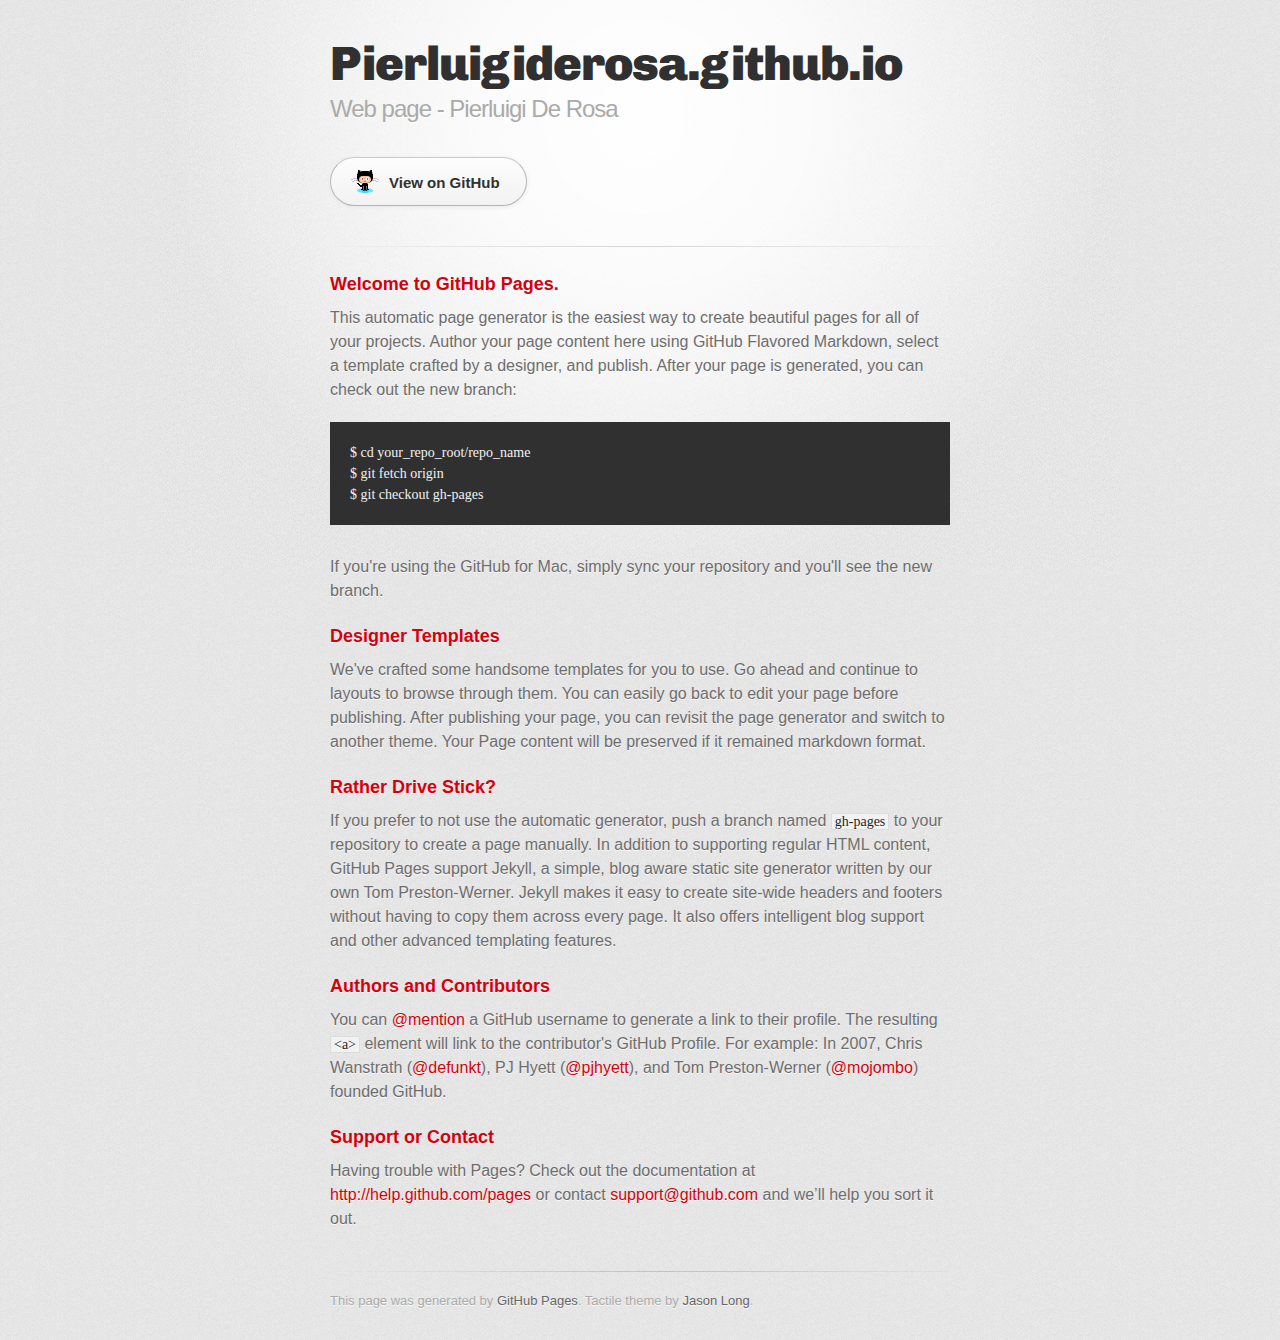
<file: index.html>
<!DOCTYPE html>
<html>
  <head>
    <meta charset='utf-8'>
    <meta http-equiv="X-UA-Compatible" content="chrome=1">
    <link href='https://fonts.googleapis.com/css?family=Chivo:900' rel='stylesheet' type='text/css'>
    <link rel="stylesheet" type="text/css" href="stylesheets/stylesheet.css" media="screen">
    <link rel="stylesheet" type="text/css" href="stylesheets/pygment_trac.css" media="screen">
    <link rel="stylesheet" type="text/css" href="stylesheets/print.css" media="print">
    <!--[if lt IE 9]>
    <script src="//html5shiv.googlecode.com/svn/trunk/html5.js"></script>
    <![endif]-->
    <title>Pierluigiderosa.github.io by pierluigiderosa</title>
  </head>

  <body>
    <div id="container">
      <div class="inner">

        <header>
          <h1>Pierluigiderosa.github.io</h1>
          <h2>Web page - Pierluigi De Rosa</h2>
        </header>

        <section id="downloads" class="clearfix">
          <a href="https://github.com/pierluigiderosa" id="view-on-github" class="button"><span>View on GitHub</span></a>
        </section>

        <hr>

        <section id="main_content">
          <h3>
<a name="welcome-to-github-pages" class="anchor" href="#welcome-to-github-pages"><span class="octicon octicon-link"></span></a>Welcome to GitHub Pages.</h3>

<p>This automatic page generator is the easiest way to create beautiful pages for all of your projects. Author your page content here using GitHub Flavored Markdown, select a template crafted by a designer, and publish. After your page is generated, you can check out the new branch:</p>

<pre><code>$ cd your_repo_root/repo_name
$ git fetch origin
$ git checkout gh-pages
</code></pre>

<p>If you're using the GitHub for Mac, simply sync your repository and you'll see the new branch.</p>

<h3>
<a name="designer-templates" class="anchor" href="#designer-templates"><span class="octicon octicon-link"></span></a>Designer Templates</h3>

<p>We've crafted some handsome templates for you to use. Go ahead and continue to layouts to browse through them. You can easily go back to edit your page before publishing. After publishing your page, you can revisit the page generator and switch to another theme. Your Page content will be preserved if it remained markdown format.</p>

<h3>
<a name="rather-drive-stick" class="anchor" href="#rather-drive-stick"><span class="octicon octicon-link"></span></a>Rather Drive Stick?</h3>

<p>If you prefer to not use the automatic generator, push a branch named <code>gh-pages</code> to your repository to create a page manually. In addition to supporting regular HTML content, GitHub Pages support Jekyll, a simple, blog aware static site generator written by our own Tom Preston-Werner. Jekyll makes it easy to create site-wide headers and footers without having to copy them across every page. It also offers intelligent blog support and other advanced templating features.</p>

<h3>
<a name="authors-and-contributors" class="anchor" href="#authors-and-contributors"><span class="octicon octicon-link"></span></a>Authors and Contributors</h3>

<p>You can <a href="https://github.com/blog/821" class="user-mention">@mention</a> a GitHub username to generate a link to their profile. The resulting <code>&lt;a&gt;</code> element will link to the contributor's GitHub Profile. For example: In 2007, Chris Wanstrath (<a href="https://github.com/defunkt" class="user-mention">@defunkt</a>), PJ Hyett (<a href="https://github.com/pjhyett" class="user-mention">@pjhyett</a>), and Tom Preston-Werner (<a href="https://github.com/mojombo" class="user-mention">@mojombo</a>) founded GitHub.</p>

<h3>
<a name="support-or-contact" class="anchor" href="#support-or-contact"><span class="octicon octicon-link"></span></a>Support or Contact</h3>

<p>Having trouble with Pages? Check out the documentation at <a href="http://help.github.com/pages">http://help.github.com/pages</a> or contact <a href="mailto:support@github.com">support@github.com</a> and we’ll help you sort it out.</p>
        </section>

        <footer>
          This page was generated by <a href="http://pages.github.com">GitHub Pages</a>. Tactile theme by <a href="https://twitter.com/jasonlong">Jason Long</a>.
        </footer>

        
      </div>
    </div>
  </body>
</html>
</file>
<file: stylesheets/pygment_trac.css>
.highlight  { background: #ffffff; }
.highlight .c { color: #999988; font-style: italic } /* Comment */
.highlight .err { color: #a61717; background-color: #e3d2d2 } /* Error */
.highlight .k { font-weight: bold } /* Keyword */
.highlight .o { font-weight: bold } /* Operator */
.highlight .cm { color: #999988; font-style: italic } /* Comment.Multiline */
.highlight .cp { color: #999999; font-weight: bold } /* Comment.Preproc */
.highlight .c1 { color: #999988; font-style: italic } /* Comment.Single */
.highlight .cs { color: #999999; font-weight: bold; font-style: italic } /* Comment.Special */
.highlight .gd { color: #000000; background-color: #ffdddd } /* Generic.Deleted */
.highlight .gd .x { color: #000000; background-color: #ffaaaa } /* Generic.Deleted.Specific */
.highlight .ge { font-style: italic } /* Generic.Emph */
.highlight .gr { color: #aa0000 } /* Generic.Error */
.highlight .gh { color: #999999 } /* Generic.Heading */
.highlight .gi { color: #000000; background-color: #ddffdd } /* Generic.Inserted */
.highlight .gi .x { color: #000000; background-color: #aaffaa } /* Generic.Inserted.Specific */
.highlight .go { color: #888888 } /* Generic.Output */
.highlight .gp { color: #555555 } /* Generic.Prompt */
.highlight .gs { font-weight: bold } /* Generic.Strong */
.highlight .gu { color: #800080; font-weight: bold; } /* Generic.Subheading */
.highlight .gt { color: #aa0000 } /* Generic.Traceback */
.highlight .kc { font-weight: bold } /* Keyword.Constant */
.highlight .kd { font-weight: bold } /* Keyword.Declaration */
.highlight .kn { font-weight: bold } /* Keyword.Namespace */
.highlight .kp { font-weight: bold } /* Keyword.Pseudo */
.highlight .kr { font-weight: bold } /* Keyword.Reserved */
.highlight .kt { color: #445588; font-weight: bold } /* Keyword.Type */
.highlight .m { color: #009999 } /* Literal.Number */
.highlight .s { color: #d14 } /* Literal.String */
.highlight .na { color: #008080 } /* Name.Attribute */
.highlight .nb { color: #0086B3 } /* Name.Builtin */
.highlight .nc { color: #445588; font-weight: bold } /* Name.Class */
.highlight .no { color: #008080 } /* Name.Constant */
.highlight .ni { color: #800080 } /* Name.Entity */
.highlight .ne { color: #990000; font-weight: bold } /* Name.Exception */
.highlight .nf { color: #990000; font-weight: bold } /* Name.Function */
.highlight .nn { color: #555555 } /* Name.Namespace */
.highlight .nt { color: #000080 } /* Name.Tag */
.highlight .nv { color: #008080 } /* Name.Variable */
.highlight .ow { font-weight: bold } /* Operator.Word */
.highlight .w { color: #bbbbbb } /* Text.Whitespace */
.highlight .mf { color: #009999 } /* Literal.Number.Float */
.highlight .mh { color: #009999 } /* Literal.Number.Hex */
.highlight .mi { color: #009999 } /* Literal.Number.Integer */
.highlight .mo { color: #009999 } /* Literal.Number.Oct */
.highlight .sb { color: #d14 } /* Literal.String.Backtick */
.highlight .sc { color: #d14 } /* Literal.String.Char */
.highlight .sd { color: #d14 } /* Literal.String.Doc */
.highlight .s2 { color: #d14 } /* Literal.String.Double */
.highlight .se { color: #d14 } /* Literal.String.Escape */
.highlight .sh { color: #d14 } /* Literal.String.Heredoc */
.highlight .si { color: #d14 } /* Literal.String.Interpol */
.highlight .sx { color: #d14 } /* Literal.String.Other */
.highlight .sr { color: #009926 } /* Literal.String.Regex */
.highlight .s1 { color: #d14 } /* Literal.String.Single */
.highlight .ss { color: #990073 } /* Literal.String.Symbol */
.highlight .bp { color: #999999 } /* Name.Builtin.Pseudo */
.highlight .vc { color: #008080 } /* Name.Variable.Class */
.highlight .vg { color: #008080 } /* Name.Variable.Global */
.highlight .vi { color: #008080 } /* Name.Variable.Instance */
.highlight .il { color: #009999 } /* Literal.Number.Integer.Long */

.type-csharp .highlight .k { color: #0000FF }
.type-csharp .highlight .kt { color: #0000FF }
.type-csharp .highlight .nf { color: #000000; font-weight: normal }
.type-csharp .highlight .nc { color: #2B91AF }
.type-csharp .highlight .nn { color: #000000 }
.type-csharp .highlight .s { color: #A31515 }
.type-csharp .highlight .sc { color: #A31515 }
</file>
<file: stylesheets/print.css>
html, body, div, span, applet, object, iframe,
h1, h2, h3, h4, h5, h6, p, blockquote, pre,
a, abbr, acronym, address, big, cite, code,
del, dfn, em, img, ins, kbd, q, s, samp,
small, strike, strong, sub, sup, tt, var,
b, u, i, center,
dl, dt, dd, ol, ul, li,
fieldset, form, label, legend,
table, caption, tbody, tfoot, thead, tr, th, td,
article, aside, canvas, details, embed, 
figure, figcaption, footer, header, hgroup, 
menu, nav, output, ruby, section, summary,
time, mark, audio, video {
  margin: 0;
  padding: 0;
  border: 0;
  font-size: 100%;
  font: inherit;
  vertical-align: baseline;
}
/* HTML5 display-role reset for older browsers */
article, aside, details, figcaption, figure, 
footer, header, hgroup, menu, nav, section {
  display: block;
}
body {
  line-height: 1;
}
ol, ul {
  list-style: none;
}
blockquote, q {
  quotes: none;
}
blockquote:before, blockquote:after,
q:before, q:after {
  content: '';
  content: none;
}
table {
  border-collapse: collapse;
  border-spacing: 0;
}
body {
  font-size: 13px;
  line-height: 1.5; 
  font-family: 'Helvetica Neue', Helvetica, Arial, serif;
  color: #000;
}

a {
  color: #d5000d;
  font-weight: bold;
}

header {
  padding-top: 35px;
  padding-bottom: 10px;
}

header h1 {
  font-weight: bold;
  letter-spacing: -1px;
  font-size: 48px;
  color: #303030;
  line-height: 1.2;
}

header h2 {
  letter-spacing: -1px;
  font-size: 24px;
  color: #aaa;
  font-weight: normal;
  line-height: 1.3;
}
#downloads {
  display: none;
}
#main_content {
  padding-top: 20px;
}

code, pre {
  font-family: Monaco, "Bitstream Vera Sans Mono", "Lucida Console", Terminal;
  color: #222;
  margin-bottom: 30px;
  font-size: 12px;
}

code {
  padding: 0 3px;
}

pre {
  border: solid 1px #ddd;
  padding: 20px;
  overflow: auto;
}
pre code {
  padding: 0;
}

ul, ol, dl {
  margin-bottom: 20px;
}


/* COMMON STYLES */

table {
  width: 100%;
  border: 1px solid #ebebeb;
}

th {
  font-weight: 500;
}

td {
  border: 1px solid #ebebeb;
  text-align: center; 
  font-weight: 300;
}

form {
  background: #f2f2f2;
  padding: 20px;
  
}


/* GENERAL ELEMENT TYPE STYLES */

h1 {
  font-size: 2.8em;
} 

h2 {
  font-size: 22px;
  font-weight: bold;
  color: #303030;
  margin-bottom: 8px;
} 

h3 {
  color: #d5000d;
  font-size: 18px;
  font-weight: bold;
  margin-bottom: 8px;
} 
 
h4 {
  font-size: 16px;
  color: #303030;
  font-weight: bold;
} 

h5 {
  font-size: 1em;
  color: #303030;
} 

h6 {
  font-size: .8em;
  color: #303030;
} 

p {
  font-weight: 300;
  margin-bottom: 20px;
}
 
a {
  text-decoration: none;
}

p a {
  font-weight: 400;
}

blockquote {
  font-size: 1.6em;
  border-left: 10px solid #e9e9e9;
  margin-bottom: 20px;
  padding: 0 0 0 30px;
}

ul li {
  list-style: disc inside;
  padding-left: 20px;
}

ol li {
  list-style: decimal inside;
  padding-left: 3px;
}

dl dd {
  font-style: italic;
  font-weight: 100;
}

footer {
  margin-top: 40px;
  padding-top: 20px;
  padding-bottom: 30px;
  font-size: 13px;
  color: #aaa;
}

footer a {
  color: #666;
}

/* MISC */
.clearfix:after {
  clear: both;
  content: '.';
  display: block;
  visibility: hidden;
  height: 0;
}

.clearfix {display: inline-block;}
* html .clearfix {height: 1%;}
.clearfix {display: block;}
</file>
<file: stylesheets/stylesheet.css>
/* http://meyerweb.com/eric/tools/css/reset/ 
   v2.0 | 20110126
   License: none (public domain)
*/
html, body, div, span, applet, object, iframe,
h1, h2, h3, h4, h5, h6, p, blockquote, pre,
a, abbr, acronym, address, big, cite, code,
del, dfn, em, img, ins, kbd, q, s, samp,
small, strike, strong, sub, sup, tt, var,
b, u, i, center,
dl, dt, dd, ol, ul, li,
fieldset, form, label, legend,
table, caption, tbody, tfoot, thead, tr, th, td,
article, aside, canvas, details, embed, 
figure, figcaption, footer, header, hgroup, 
menu, nav, output, ruby, section, summary,
time, mark, audio, video {
	margin: 0;
	padding: 0;
	border: 0;
	font-size: 100%;
	font: inherit;
	vertical-align: baseline;
}
/* HTML5 display-role reset for older browsers */
article, aside, details, figcaption, figure, 
footer, header, hgroup, menu, nav, section {
	display: block;
}
body {
	line-height: 1;
}
ol, ul {
	list-style: none;
}
blockquote, q {
	quotes: none;
}
blockquote:before, blockquote:after,
q:before, q:after {
	content: '';
	content: none;
}
table {
	border-collapse: collapse;
	border-spacing: 0;
}

/* LAYOUT STYLES */
body {
  font-size: 1em;
  line-height: 1.5; 
  background: #e7e7e7 url(../images/body-bg.png) 0 0 repeat;
  font-family: 'Helvetica Neue', Helvetica, Arial, serif;
  text-shadow: 0 1px 0 rgba(255, 255, 255, 0.8);
  color: #6d6d6d;
}

a {
  color: #d5000d;
}
a:hover {
  color: #c5000c;
}

header {
  padding-top: 35px;
  padding-bottom: 25px;
}

header h1 {
  font-family: 'Chivo', 'Helvetica Neue', Helvetica, Arial, serif; font-weight: 900;
  letter-spacing: -1px;
  font-size: 48px;
  color: #303030;
  line-height: 1.2;
}

header h2 {
  letter-spacing: -1px;
  font-size: 24px;
  color: #aaa;
  font-weight: normal;
  line-height: 1.3;
}

#container {
  background: transparent url(../images/highlight-bg.jpg) 50% 0 no-repeat;
  min-height: 595px;
}

.inner {
  width: 620px;
  margin: 0 auto;
}

#container .inner img {
  max-width: 100%;
}

#downloads {
  margin-bottom: 40px;
}

a.button {
  -moz-border-radius: 30px;
  -webkit-border-radius: 30px;                     
  border-radius: 30px;
  border-top: solid 1px #cbcbcb;
  border-left: solid 1px #b7b7b7;
  border-right: solid 1px #b7b7b7;
  border-bottom: solid 1px #b3b3b3;
  color: #303030;
  line-height: 25px;
  font-weight: bold;
  font-size: 15px;
  padding: 12px 8px 12px 8px;
  display: block;
  float: left;
  width: 179px;
  margin-right: 14px;  
  background: #fdfdfd; /* Old browsers */
  background: -moz-linear-gradient(top,  #fdfdfd 0%, #f2f2f2 100%); /* FF3.6+ */
  background: -webkit-gradient(linear, left top, left bottom, color-stop(0%,#fdfdfd), color-stop(100%,#f2f2f2)); /* Chrome,Safari4+ */
  background: -webkit-linear-gradient(top,  #fdfdfd 0%,#f2f2f2 100%); /* Chrome10+,Safari5.1+ */
  background: -o-linear-gradient(top,  #fdfdfd 0%,#f2f2f2 100%); /* Opera 11.10+ */
  background: -ms-linear-gradient(top,  #fdfdfd 0%,#f2f2f2 100%); /* IE10+ */
  background: linear-gradient(top,  #fdfdfd 0%,#f2f2f2 100%); /* W3C */
  filter: progid:DXImageTransform.Microsoft.gradient( startColorstr='#fdfdfd', endColorstr='#f2f2f2',GradientType=0 ); /* IE6-9 */
  -webkit-box-shadow: 10px 10px 5px #888;
  -moz-box-shadow: 10px 10px 5px #888;
  box-shadow: 0px 1px 5px #e8e8e8;
}
a.button:hover {
  border-top: solid 1px #b7b7b7;
  border-left: solid 1px #b3b3b3;
  border-right: solid 1px #b3b3b3;
  border-bottom: solid 1px #b3b3b3;
  background: #fafafa; /* Old browsers */
  background: -moz-linear-gradient(top,  #fdfdfd 0%, #f6f6f6 100%); /* FF3.6+ */
  background: -webkit-gradient(linear, left top, left bottom, color-stop(0%,#fdfdfd), color-stop(100%,#f6f6f6)); /* Chrome,Safari4+ */
  background: -webkit-linear-gradient(top,  #fdfdfd 0%,#f6f6f6 100%); /* Chrome10+,Safari5.1+ */
  background: -o-linear-gradient(top,  #fdfdfd 0%,#f6f6f6 100%); /* Opera 11.10+ */
  background: -ms-linear-gradient(top,  #fdfdfd 0%,#f6f6f6 100%); /* IE10+ */
  background: linear-gradient(top,  #fdfdfd 0%,#f6f6f6, 100%); /* W3C */
  filter: progid:DXImageTransform.Microsoft.gradient( startColorstr='#fdfdfd', endColorstr='#f6f6f6',GradientType=0 ); /* IE6-9 */
}

a.button span {
  padding-left: 50px;
  display: block;
  height: 23px;
}

#download-zip span {
  background: transparent url(../images/zip-icon.png) 12px 50% no-repeat;
}
#download-tar-gz span {
  background: transparent url(../images/tar-gz-icon.png) 12px 50% no-repeat;
}
#view-on-github span {
  background: transparent url(../images/octocat-icon.png) 12px 50% no-repeat;
}
#view-on-github {
  margin-right: 0;
}

code, pre {
  font-family: Monaco, "Bitstream Vera Sans Mono", "Lucida Console", Terminal;
  color: #222;
  margin-bottom: 30px;
  font-size: 14px;
}

code {
  background-color: #f2f2f2;
  border: solid 1px #ddd;
  padding: 0 3px;
}

pre {
  padding: 20px;
  background: #303030;
  color: #f2f2f2;
  text-shadow: none;
  overflow: auto;
}
pre code {
  color: #f2f2f2;
  background-color: #303030;
  border: none;
  padding: 0;
}

ul, ol, dl {
  margin-bottom: 20px;
}


/* COMMON STYLES */

hr {
  height: 1px;
  line-height: 1px;
  margin-top: 1em;
  padding-bottom: 1em;
  border: none;
  background: transparent url('../images/hr.png') 50% 0 no-repeat;
}

strong {
  font-weight: bold;
}

em {
  font-style: italic;
}

table {
  width: 100%;
  border: 1px solid #ebebeb;
}

th {
  font-weight: 500;
}

td {
  border: 1px solid #ebebeb;
  text-align: center; 
  font-weight: 300;
}

form {
  background: #f2f2f2;
  padding: 20px;
  
}


/* GENERAL ELEMENT TYPE STYLES */

h1 {
  font-size: 32px;
} 

h2 {
  font-size: 22px;
  font-weight: bold;
  color: #303030;
  margin-bottom: 8px;
} 

h3 {
  color: #d5000d;
  font-size: 18px;
  font-weight: bold;
  margin-bottom: 8px;
} 
 
h4 {
  font-size: 16px;
  color: #303030;
  font-weight: bold;
} 

h5 {
  font-size: 1em;
  color: #303030;
} 

h6 {
  font-size: .8em;
  color: #303030;
} 

p {
  font-weight: 300;
  margin-bottom: 20px;
}
 
a {
  text-decoration: none;
}

p a {
  font-weight: 400;
}

blockquote {
  font-size: 1.6em;
  border-left: 10px solid #e9e9e9;
  margin-bottom: 20px;
  padding: 0 0 0 30px;
}

ul li {
  list-style: disc inside;
  padding-left: 20px;
}

ol li {
  list-style: decimal inside;
  padding-left: 3px;
}

dl dt {
  color: #303030;
}

footer {
  background: transparent url('../images/hr.png') 0 0 no-repeat;
  margin-top: 40px;
  padding-top: 20px;
  padding-bottom: 30px;
  font-size: 13px;
  color: #aaa;
}

footer a {
  color: #666;
}
footer a:hover {
  color: #444;
}

/* MISC */
.clearfix:after {
  clear: both;
  content: '.';
  display: block;
  visibility: hidden;
  height: 0;
}

.clearfix {display: inline-block;}
* html .clearfix {height: 1%;}
.clearfix {display: block;}

/* #Media Queries
================================================== */

/* Smaller than standard 960 (devices and browsers) */
@media only screen and (max-width: 959px) {}

/* Tablet Portrait size to standard 960 (devices and browsers) */
@media only screen and (min-width: 768px) and (max-width: 959px) {}

/* All Mobile Sizes (devices and browser) */
@media only screen and (max-width: 767px) {
  header {
    padding-top: 10px;
    padding-bottom: 10px;
  }
  #downloads {
    margin-bottom: 25px;
  }
  #download-zip, #download-tar-gz {
    display: none;
  }
  .inner {
    width: 94%;
    margin: 0 auto;
  }
}

/* Mobile Landscape Size to Tablet Portrait (devices and browsers) */
@media only screen and (min-width: 480px) and (max-width: 767px) {}

/* Mobile Portrait Size to Mobile Landscape Size (devices and browsers) */
@media only screen and (max-width: 479px) {}
</file>
